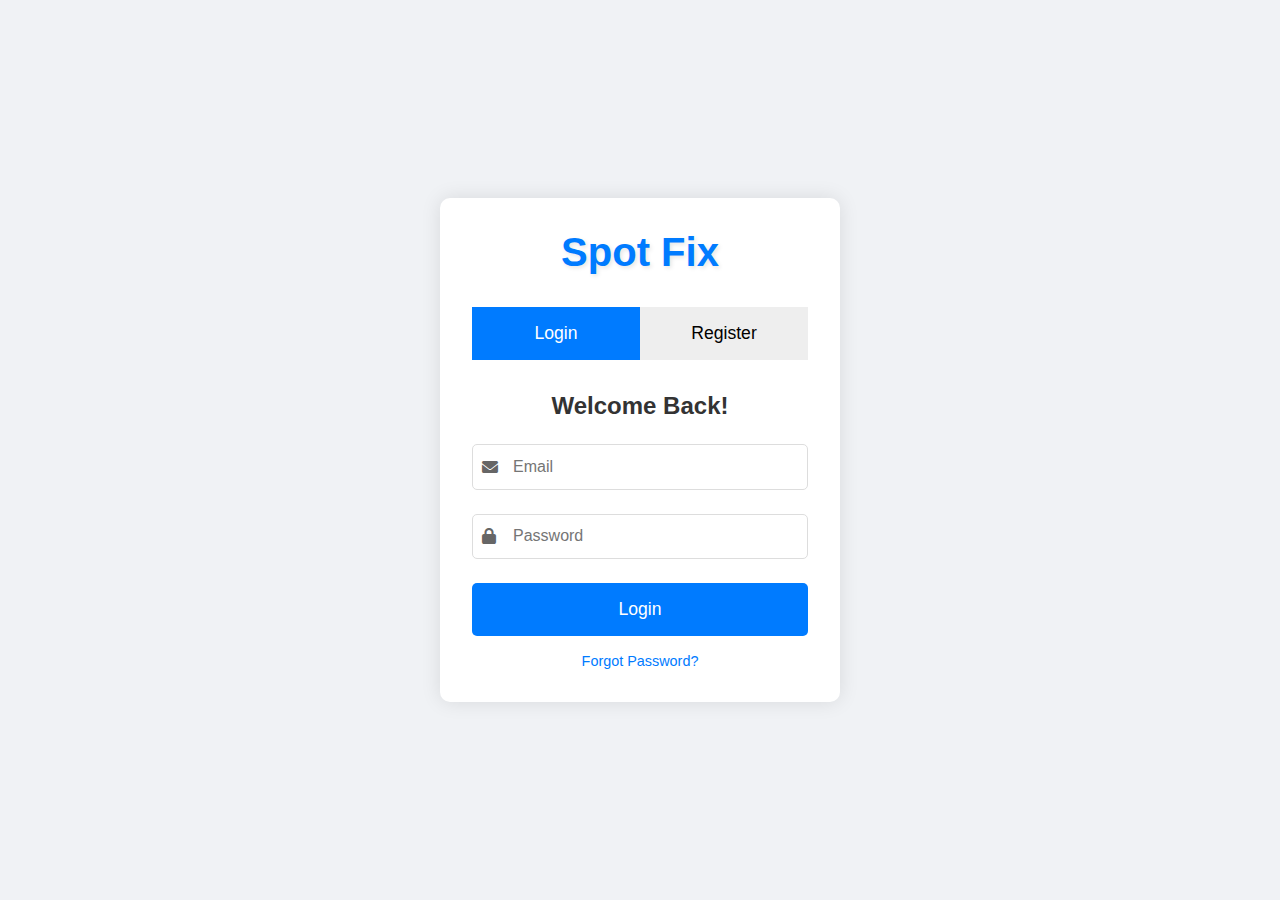
<file: auth/index.html>
<!DOCTYPE html>
<html lang="en">
<head>
    <meta charset="UTF-8">
    <meta name="viewport" content="width=device-width, initial-scale=1.0">
    <title>Spot Fix - Login & Register</title>
    <link rel="stylesheet" href="https://cdnjs.cloudflare.com/ajax/libs/font-awesome/6.0.0/css/all.min.css">
    <style>
        * {
            margin: 0;
            padding: 0;
            box-sizing: border-box;
            font-family: 'Segoe UI', Tahoma, Geneva, Verdana, sans-serif;
        }

        body {
            background: #f0f2f5;
            display: flex;
            justify-content: center;
            align-items: center;
            min-height: 100vh;
        }

        .container {
            background: white;
            padding: 2rem;
            border-radius: 10px;
            box-shadow: 0 0 20px rgba(0, 0, 0, 0.1);
            width: 400px;
            transition: 0.3s;
        }

        .form-container {
            position: relative;
        }

        .toggle-buttons {
            display: flex;
            margin-bottom: 2rem;
        }

        .toggle-btn {
            flex: 1;
            padding: 1rem;
            border: none;
            background: #eee;
            cursor: pointer;
            font-size: 1.1rem;
            transition: 0.3s;
        }

        .toggle-btn.active {
            background: #007bff;
            color: white;
        }

        .form {
            display: none;
        }

        .form.active {
            display: block;
        }

        h2 {
            text-align: center;
            margin-bottom: 1.5rem;
            color: #333;
        }

        .logo {
            text-align: center;
            margin-bottom: 2rem;
        }

        .logo span {
            font-size: 2.5rem;
            font-weight: bold;
            color: #007bff;
            text-shadow: 2px 2px 4px rgba(0, 0, 0, 0.1);
        }

        .input-group {
            margin-bottom: 1.5rem;
            position: relative;
        }

        .input-group i {
            position: absolute;
            left: 10px;
            top: 50%;
            transform: translateY(-50%);
            color: #666;
        }

        .input-group input {
            width: 100%;
            padding: 0.8rem 2.5rem;
            border: 1px solid #ddd;
            border-radius: 5px;
            font-size: 1rem;
        }

        .input-group input:focus {
            outline: none;
            border-color: #007bff;
            box-shadow: 0 0 5px rgba(0, 123, 255, 0.3);
        }

        button[type="submit"] {
            width: 100%;
            padding: 1rem;
            background: #007bff;
            color: white;
            border: none;
            border-radius: 5px;
            font-size: 1.1rem;
            cursor: pointer;
            transition: 0.3s;
        }

        button[type="submit"]:hover {
            background: #0056b3;
        }

        .links {
            text-align: center;
            margin-top: 1rem;
        }

        .links a {
            color: #007bff;
            text-decoration: none;
            font-size: 0.9rem;
        }

        .links a:hover {
            text-decoration: underline;
        }

        @media (max-width: 480px) {
            .container {
                width: 90%;
                padding: 1.5rem;
            }
        }
    </style>
</head>
<body>
    <div class="container">
        <div class="logo">
            <span>Spot Fix</span>
        </div>
        
        <div class="form-container">
            <div class="toggle-buttons">
                <button class="toggle-btn active" onclick="showForm('login')">Login</button>
                <button class="toggle-btn" onclick="showForm('register')">Register</button>
            </div>

            <form class="form active" id="loginForm">
                <h2>Welcome Back!</h2>
                <div class="input-group">
                    <i class="fas fa-envelope"></i>
                    <input type="email" placeholder="Email" required>
                </div>
                <div class="input-group">
                    <i class="fas fa-lock"></i>
                    <input type="password" placeholder="Password" required minlength="6">
                </div>
                <button type="submit">Login</button>
                <div class="links">
                    <a href="#">Forgot Password?</a>
                </div>
            </form>

            <form class="form" id="registerForm">
                <h2>Create Account</h2>
                <div class="input-group">
                    <i class="fas fa-user"></i>
                    <input type="text" placeholder="Username" required>
                </div>
                <div class="input-group">
                    <i class="fas fa-envelope"></i>
                    <input type="email" placeholder="Email" required>
                </div>
                <div class="input-group">
                    <i class="fas fa-lock"></i>
                    <input type="password" placeholder="Password" required minlength="6">
                </div>
                <div class="input-group">
                    <i class="fas fa-lock"></i>
                    <input type="password" placeholder="Confirm Password" required minlength="6">
                </div>
                <button type="submit">Register</button>
            </form>
        </div>
    </div>

    <script>
        function showForm(formType) {
            const loginForm = document.getElementById('loginForm');
            const registerForm = document.getElementById('registerForm');
            const buttons = document.querySelectorAll('.toggle-btn');

            buttons.forEach(btn => btn.classList.remove('active'));

            if(formType === 'login') {
                loginForm.classList.add('active');
                registerForm.classList.remove('active');
                buttons[0].classList.add('active');
            } else {
                registerForm.classList.add('active');
                loginForm.classList.remove('active');
                buttons[1].classList.add('active');
            }
        }
    </script>
</body>
</html>
</file>
